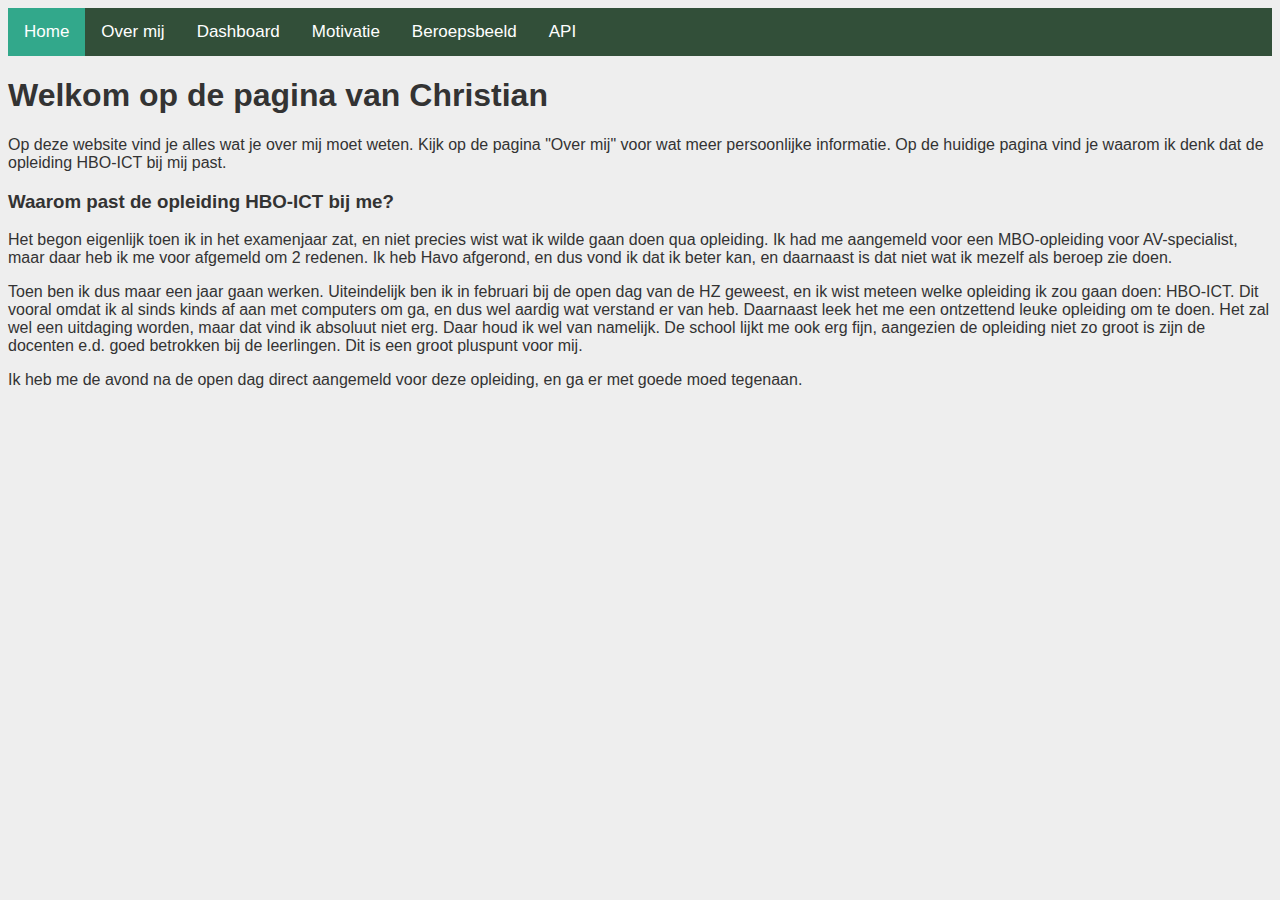
<file: index.html>
<!DOCTYPE html>
    <html>
        <head>
            <meta charset="UTF-8">
            <meta name="viewport" content="width=device-width, initial-scale=1.0">
            <meta http-equiv="X-UA-Compatible" content="ie=edge">
            <title>Christian's pagina</title>
            <link rel="icon" type="image/png" sizes="32x32" href="/assets/favicon-32x32.png">
            <link rel="stylesheet" href="/assets/css/style.css">
            <div class=topnav>
                <a class=active href=index.html>Home</a>
                <a href=profile.html>Over mij</a>
                <a href=dashboard.html>Dashboard</a>
                <a href="motivatie.html">Motivatie</a>
                <a href="beroepsbeeld.html">Beroepsbeeld</a>
                <a href="api.html">API</a>
            </div>
            <h1>Welkom op de pagina van Christian</h1>
        </head>
        <body>
            <p>Op deze website vind je alles wat je over mij moet weten. Kijk op de pagina "Over mij" voor wat meer persoonlijke informatie. Op de huidige pagina vind je waarom ik denk dat de opleiding HBO-ICT bij mij past.</p>
            <h3>Waarom past de opleiding HBO-ICT bij me?</h3>
            <p>Het begon eigenlijk toen ik in het examenjaar zat, en niet precies wist wat ik wilde gaan doen qua opleiding. Ik had me aangemeld voor een MBO-opleiding voor AV-specialist, maar daar heb ik me voor afgemeld om 2 redenen. Ik heb Havo afgerond, en dus vond ik dat ik beter kan, en daarnaast is dat niet wat ik mezelf als beroep zie doen.</p>
            <p>Toen ben ik dus maar een jaar gaan werken. Uiteindelijk ben ik in februari bij de open dag van de HZ geweest, en ik wist meteen welke opleiding ik zou gaan doen: HBO-ICT. Dit vooral omdat ik al sinds kinds af aan met computers om ga, en dus wel aardig wat verstand er van heb. Daarnaast leek het me een ontzettend leuke opleiding om te doen. Het zal wel een uitdaging worden, maar dat vind ik absoluut niet erg. Daar houd ik wel van namelijk. De school lijkt me ook erg fijn, aangezien de opleiding niet zo groot is zijn de docenten e.d. goed betrokken bij de leerlingen. Dit is een groot pluspunt voor mij.</p>
            <p>Ik heb me de avond na de open dag direct aangemeld voor deze opleiding, en ga er met goede moed tegenaan.</p>
        </body>
    </html>
</file>
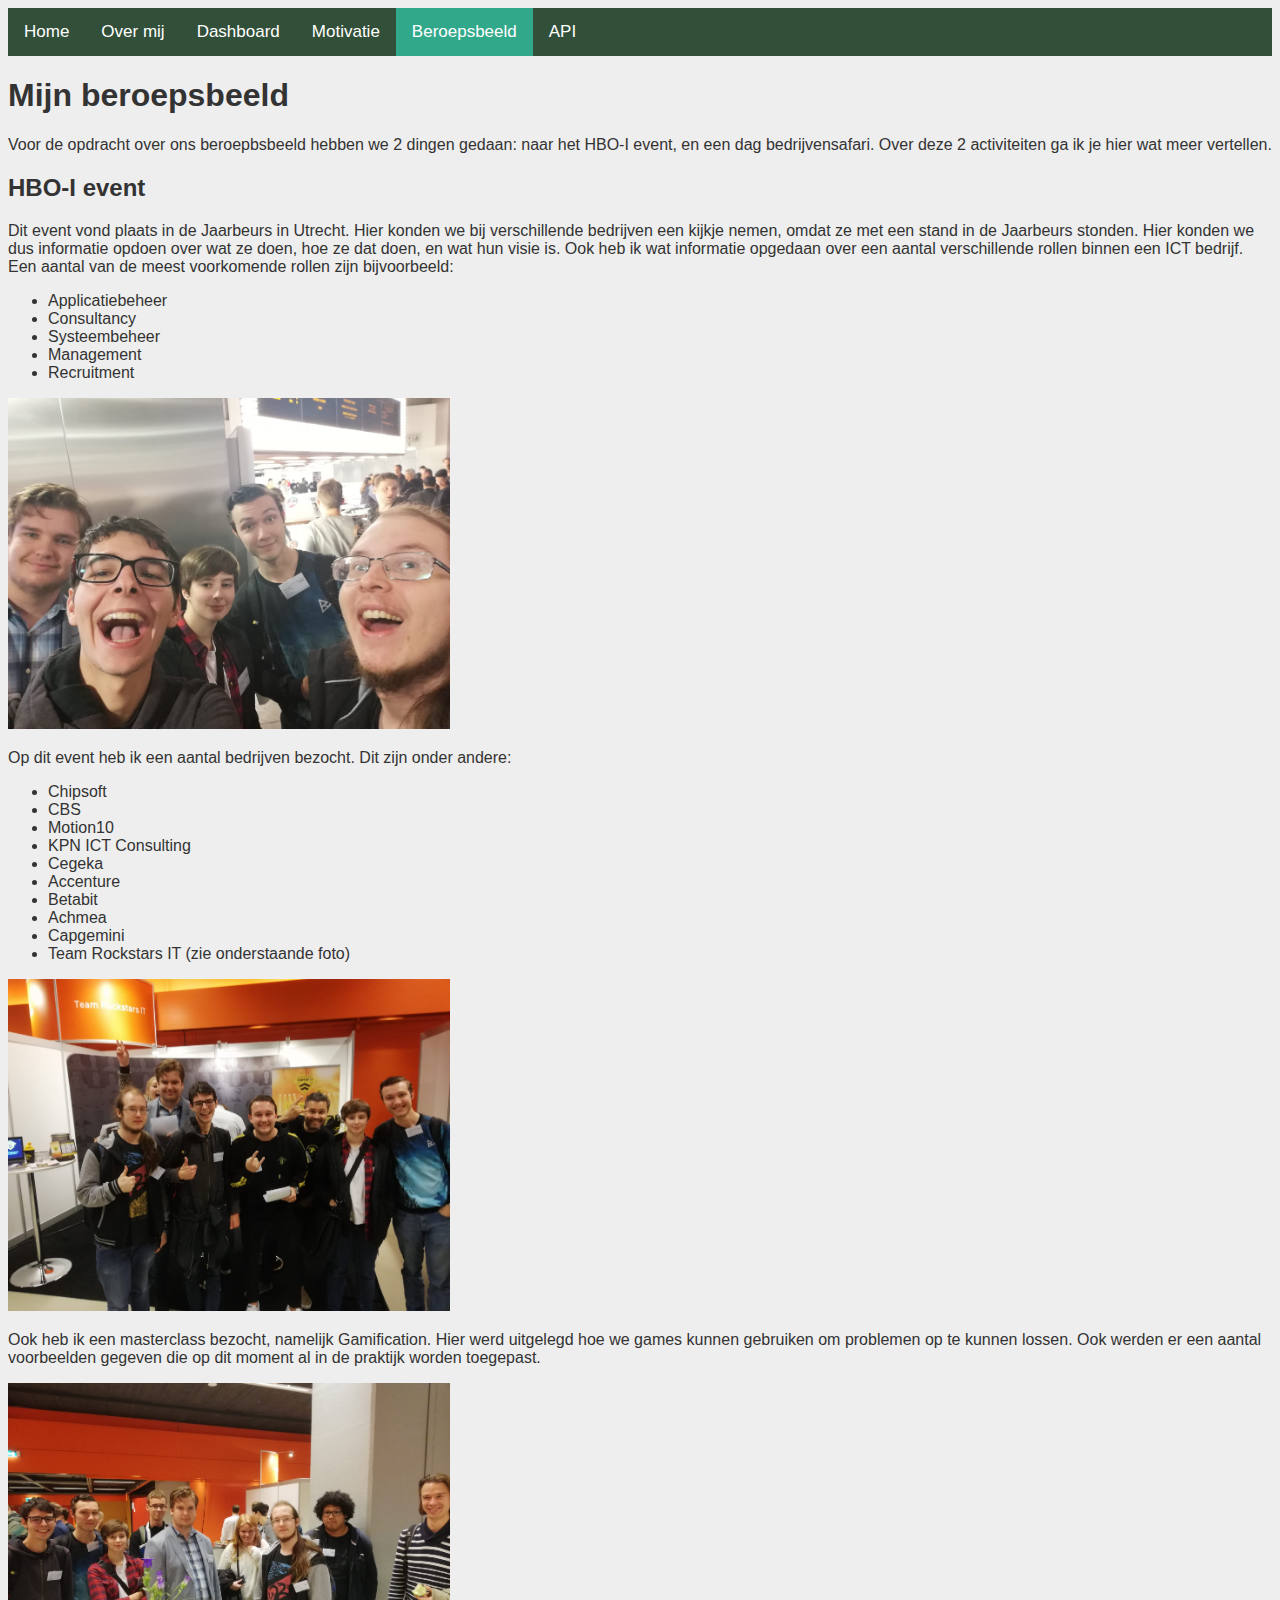
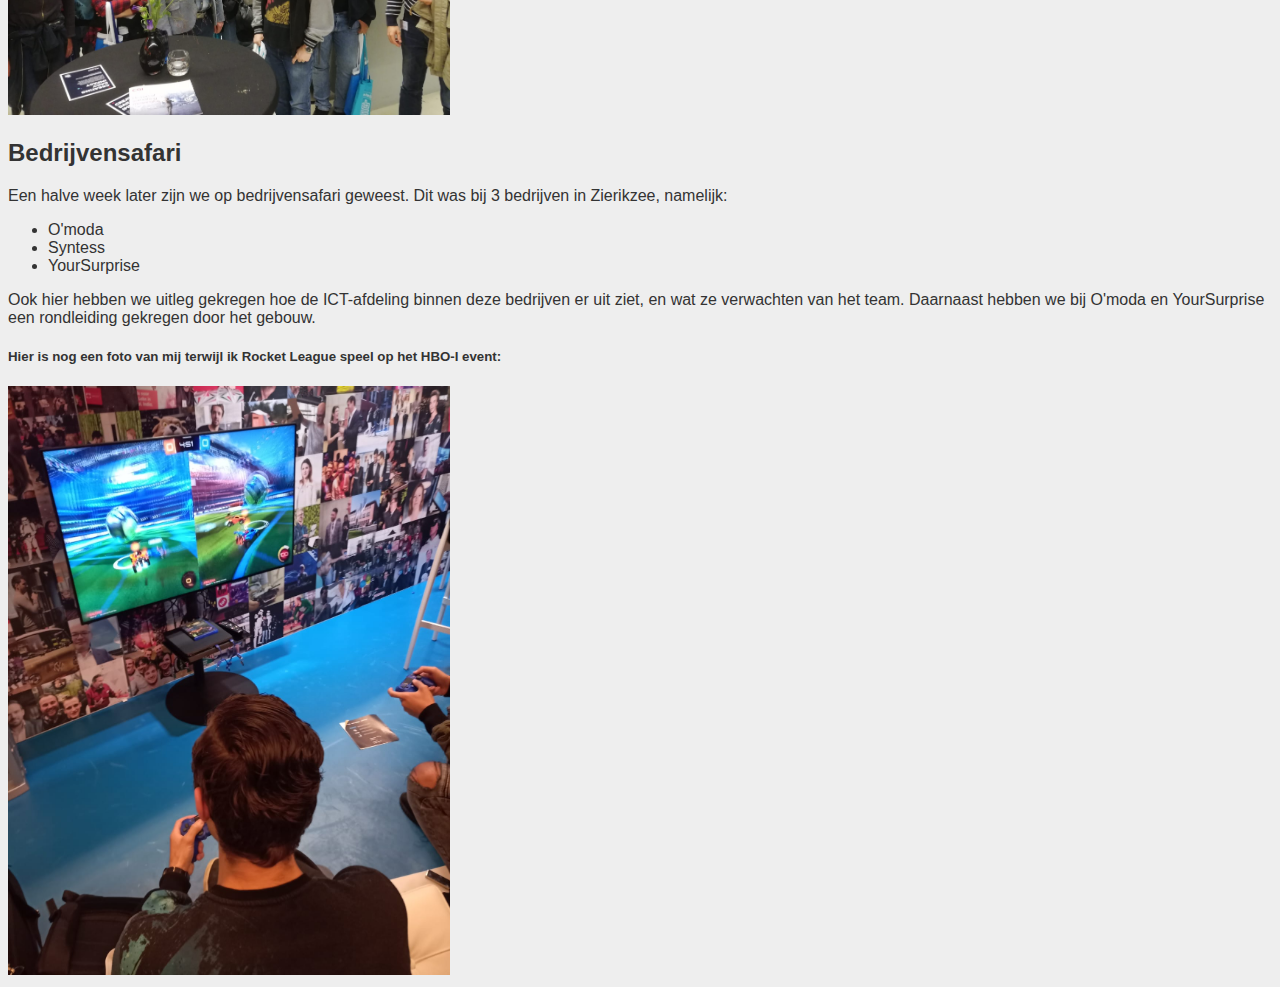
<file: beroepsbeeld.html>
<!DOCTYPE html>
<html lang="en">
<head>
    <meta charset="UTF-8">
    <meta name="viewport" content="width=device-width, initial-scale=1.0">
    <meta http-equiv="X-UA-Compatible" content="ie=edge">
    <link rel="icon" type="image/png" sizes="32x32" href="/assets/favicon-32x32.png">
    <link rel="stylesheet" href="/assets/css/style.css">
    <title>Christian - Beroepsbeeld</title>
    <div class=topnav>
        <a href=index.html>Home</a>
        <a href=profile.html>Over mij</a>
        <a href=dashboard.html>Dashboard</a>
        <a href="motivatie.html">Motivatie</a>
        <a class=active href="beroepsbeeld.html">Beroepsbeeld</a>
        <a href="api.html">API</a>
    </div>
    <h1>Mijn beroepsbeeld</h1>
</head>
<body>
    <p>Voor de opdracht over ons beroepbsbeeld hebben we 2 dingen gedaan: naar het HBO-I event, en een dag bedrijvensafari. Over deze 2 activiteiten ga ik je hier wat meer vertellen.</p>
    <h2>HBO-I event</h2>
    <p>
        Dit event vond plaats in de Jaarbeurs in Utrecht. Hier konden we bij verschillende bedrijven een kijkje nemen, omdat ze met een stand in de Jaarbeurs stonden. Hier konden we dus informatie opdoen over wat ze doen, hoe ze dat doen, en wat hun visie is. Ook heb ik wat informatie opgedaan over een aantal verschillende rollen binnen een ICT bedrijf. Een aantal van de meest voorkomende rollen zijn bijvoorbeeld:
        <ul>
            <li>Applicatiebeheer</li>
            <li>Consultancy</li>
            <li>Systeembeheer</li>
            <li>Management</li>
            <li>Recruitment</li>
        </ul>
        <img src="assets/event-foto1.jpg" alt="HBO-I foto bij ingang" width=35%>
    </p>
    <p>
        Op dit event heb ik een aantal bedrijven bezocht. Dit zijn onder andere:
        <ul>
            <li>Chipsoft</li>
            <li>CBS</li>
            <li>Motion10</li>
            <li>KPN ICT Consulting</li>
            <li>Cegeka</li>
            <li>Accenture</li>
            <li>Betabit</li>
            <li>Achmea</li>
            <li>Capgemini</li>
            <li>Team Rockstars IT (zie onderstaande foto)</li>
        </ul>
        <img src="assets/event-foto2.jpg" alt="HBO-I Team Rockstars IT" width=35%>
    </p>
    <p>
        Ook heb ik een masterclass bezocht, namelijk Gamification. Hier werd uitgelegd hoe we games kunnen gebruiken om problemen op te kunnen lossen. Ook werden er een aantal voorbeelden gegeven die op dit moment al in de praktijk worden toegepast.
    </p>
    <img src="assets/event-foto3.jpg" alt="HBO-I foto met Loek" width=35%>
    <h2>Bedrijvensafari</h2>
    <p>
        Een halve week later zijn we op bedrijvensafari geweest. Dit was bij 3 bedrijven in Zierikzee, namelijk:
        <ul>
            <li>O'moda</li>
            <li>Syntess</li>
            <li>YourSurprise</li>
        </ul>
        Ook hier hebben we uitleg gekregen hoe de ICT-afdeling binnen deze bedrijven er uit ziet, en wat ze verwachten van het team. Daarnaast hebben we bij O'moda en YourSurprise een rondleiding gekregen door het gebouw.
    </p>
    <h5>Hier is nog een foto van mij terwijl ik Rocket League speel op het HBO-I event:</h5>
    <img src="assets/event-foto4.jpg" alt="HBO-I ik speel Rocket League" width=35%>
</body>
</html>
</file>
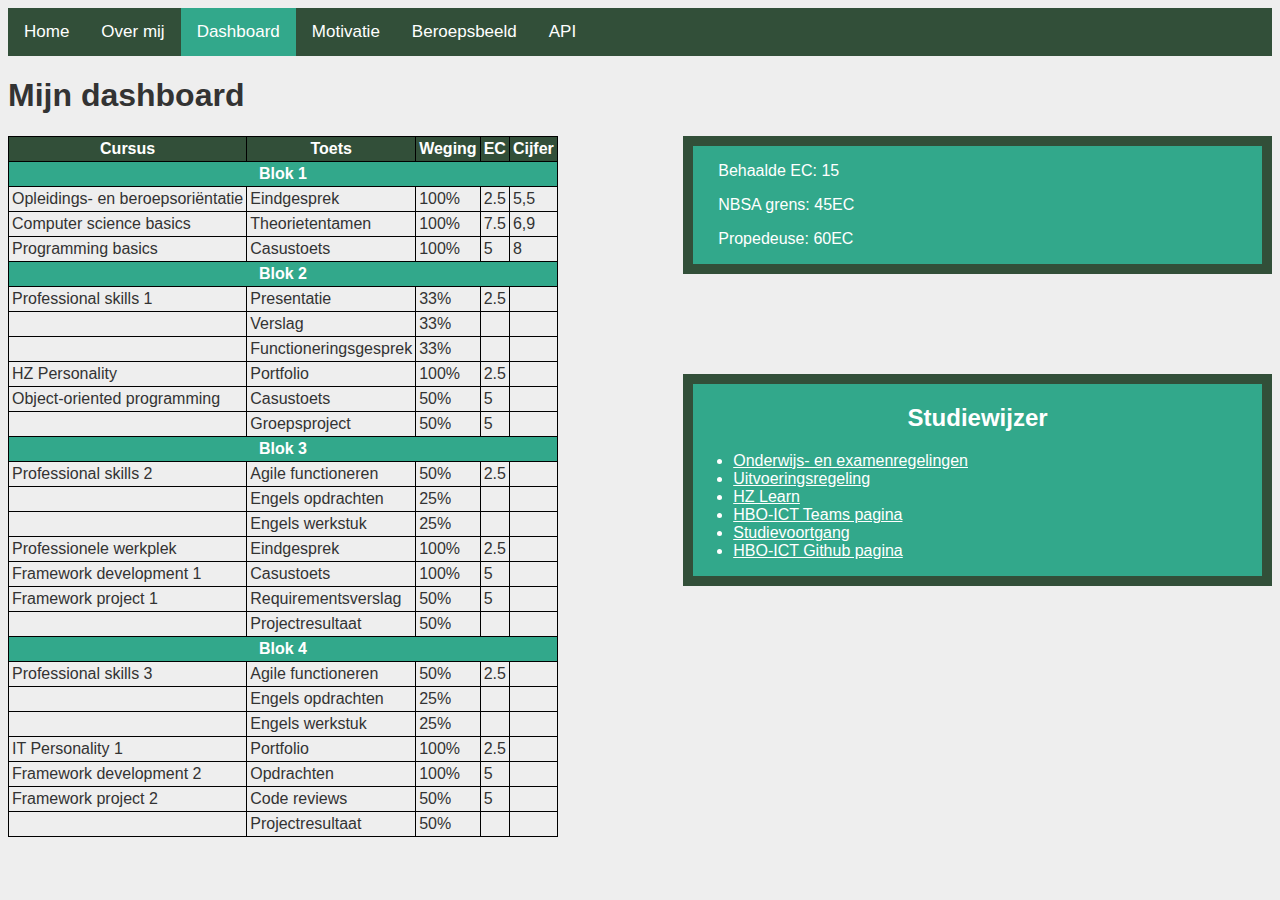
<file: dashboard.html>
<!DOCTYPE html>
<html>
    <head>
        <meta charset="UTF-8">
        <meta name="viewport" content="width=device-width, initial-scale=1.0">
        <meta http-equiv="X-UA-Compatible" content="ie=edge">
        <title>Christian - Dashboard</title>
        <link rel="icon" type="image/png" sizes="32x32" href="/assets/favicon-32x32.png">
        <style>
            th, td {
                border: 1px solid black;
                padding: 3px;
            }
            table {
                display: block;
                margin-left: 0px;
                margin-right: 0PX;
                width: 49%;
                border-collapse: collapse;
                float: left;
                margin-bottom: 10px;
            } 
        </style>
        <link rel="stylesheet" href="/assets/css/style.css">
        <div class=topnav>
            <a href=index.html>Home</a>
            <a href=profile.html>Over mij</a>
            <a class=active href=dashboard.html>Dashboard</a>
            <a href="motivatie.html">Motivatie</a>
            <a href="beroepsbeeld.html">Beroepsbeeld</a>
            <a href="api.html">API</a>
        </div>
        <h1>Mijn dashboard</h1>
    </head>
    <body>
        <div class="table">
        <table>
                <tr style="background-color: #324f39; color: white">
                    <th>Cursus</th>
                    <th>Toets</th>
                    <th>Weging</th>
                    <th>EC</th>
                    <th>Cijfer</th>
                </tr>
                <tr>
                    <th colspan="8" style="background-color: #32A88B; color: white">Blok 1</th>
                </tr>
                <tr>
                    <td>Opleidings- en beroepsori&#235;ntatie</td>
                    <td>Eindgesprek</td>
                    <td>100%</td>
                    <td>2.5</td>
                    <td class="cijfer">5,5</td>
                </tr>
                <tr>
                    <td>Computer science basics</td>
                    <td>Theorietentamen</td>
                    <td>100%</td>
                    <td>7.5</td>
                    <td class="cijfer">6,9</td>
                </tr>
                <tr>
                    <td>Programming basics</td>
                    <td>Casustoets</td>
                    <td>100%</td>
                    <td>5</td>
                    <td class="cijfer">8</td>
                </tr>
                <tr>
                    <th colspan="8" style="background-color: #32A88B; color: white">Blok 2</th>
                </tr>
                <tr>
                    <td>Professional skills 1</td>
                    <td>Presentatie</td>
                    <td>33%</td>
                    <td>2.5</td>
                    <td class="cijfer"></td>
                </tr>
                <tr>
                    <td></td>
                    <td>Verslag</td>
                    <td>33%</td>
                    <td></td>
                    <td class="cijfer"></td>
                </tr>
                <tr>
                    <td></td>
                    <td>Functioneringsgesprek</td>
                    <td>33%</td>
                    <td></td>
                    <td class="cijfer"></td>
                </tr>
                <tr>
                    <td>HZ Personality</td>
                    <td>Portfolio</td>
                    <td>100%</td>
                    <td>2.5</td>
                    <td class="cijfer"></td>
                </tr>
                <tr>
                    <td>Object-oriented programming</td>
                    <td>Casustoets</td>
                    <td>50%</td>
                    <td>5</td>
                    <td class="cijfer"></td>
                </tr>
                <tr>
                    <td></td>
                    <td>Groepsproject</td>
                    <td>50%</td>
                    <td>5</td>
                    <td class="cijfer"></td>
                </tr>
                <tr>
                    <th colspan="8" style="background-color: #32A88B; color: white">Blok 3</th>
                </tr>
                <tr>
                    <td>Professional skills 2</td>
                    <td>Agile functioneren</td>
                    <td>50%</td>
                    <td>2.5</td>
                    <td class="cijfer"></td>
                </tr>
                <tr>
                    <td></td>
                    <td>Engels opdrachten</td>
                    <td>25%</td>
                    <td></td>
                    <td class="cijfer"></td>
                </tr>
                <tr>
                    <td></td>
                    <td>Engels werkstuk</td>
                    <td>25%</td>
                    <td></td>
                    <td class="cijfer"></td>
                </tr>
                <tr>
                    <td>Professionele werkplek</td>
                    <td>Eindgesprek</td>
                    <td>100%</td>
                    <td>2.5</td>
                    <td class="cijfer"></td>
                </tr>
                <tr>
                    <td>Framework development 1</td>
                    <td>Casustoets</td>
                    <td>100%</td>
                    <td>5</td>
                    <td class="cijfer"></td>
                </tr>
                <tr>
                    <td>Framework project 1</td>
                    <td>Requirementsverslag</td>
                    <td>50%</td>
                    <td>5</td>
                    <td class="cijfer"></td>
                </tr>
                <tr>
                    <td></td>
                    <td>Projectresultaat</td>
                    <td>50%</td>
                    <td></td>
                    <td class="cijfer"></td>
                </tr>
                <tr>
                    <th colspan="8" style="background-color: #32A88B; color: white">Blok 4</th>
                </tr>
                <tr>
                    <td>Professional skills 3</td>
                    <td>Agile functioneren</td>
                    <td>50%</td>
                    <td>2.5</td>
                    <td class="cijfer"></td>
                </tr>
                <tr>
                    <td></td>
                    <td>Engels opdrachten</td>
                    <td>25%</td>
                    <td></td>
                    <td class="cijfer"></td>
                </tr>
                <tr>
                    <td></td>
                    <td>Engels werkstuk</td>
                    <td>25%</td>
                    <td></td>
                    <td class="cijfer"></td>
                </tr>
                <tr>
                    <td>IT Personality 1</td>
                    <td>Portfolio</td>
                    <td>100%</td>
                    <td>2.5</td>
                    <td class="cijfer"></td>
                </tr>
                <tr>
                    <td>Framework development 2</td>
                    <td>Opdrachten</td>
                    <td>100%</td>
                    <td>5</td>
                    <td class="cijfer"></td>
                </tr>
                <tr>
                    <td>Framework project 2</td>
                    <td>Code reviews</td>
                    <td>50%</td>
                    <td>5</td>
                    <td class="cijfer"></td>
                </tr>
                <tr>
                    <td></td>
                    <td>Projectresultaat</td>
                    <td>50%</td>
                    <td></td>
                    <td class="cijfer"></td>
                </tr>
        </table>
        </div>
        <div class="box" style="text-align: left">
            <p style="margin-left: 25px">Behaalde EC: 15</p>
            <p style="margin-left: 25px">NBSA grens: 45EC</p>
            <p style="margin-left: 25px">Propedeuse: 60EC</p>
        </div>
        <div class="box">
            <h2>Studiewijzer</h2>
            <p id="studiewijzer">
                <ul>
                    <li id="studiewijzer"><a id="studiewijzer" href="https://hz.nl/over-de-hz/regelingen-documenten-1/onderwijs-en-examenregelingen">Onderwijs- en examenregelingen</a></li>
                    <li id="studiewijzer"><a id="studiewijzer" href="https://hz.nl/uploads/documents/Regelingen/OERS/2018-2019/9.-HBO-ICT-vt-Uitvoeringsregeling-HZ-2018%E2%80%932019.pdf">Uitvoeringsregeling</a></li>
                    <li id="studiewijzer"><a id="studiewijzer" href="https://learn.hz.nl/">HZ Learn</a></li>
                    <li id="studiewijzer"><a id="studiewijzer" href="https://teams.microsoft.com/l/channel/19%3a827654897ab746089c081f24aff1c984%40thread.skype/Algemeen?groupId=337e8cca-f67d-4132-9fa9-b0c761bbeb94&tenantId=4c16deb3-342d-4fca-bcd5-b1429308034c">HBO-ICT Teams pagina</a></li>
                    <li id="studiewijzer"><a id="studiewijzer" href="https://apps.hz.nl/angular/studievoortgang/studiestatus">Studievoortgang</a></li>
                    <li id="studiewijzer"><a id="studiewijzer" href="https://github.com/HZ-HBO-ICT">HBO-ICT Github pagina</a></li>
                </ul>
            </p>
        </div>
        <script src="/assets/js/app.js"></script>
    </body>
</html>
</file>
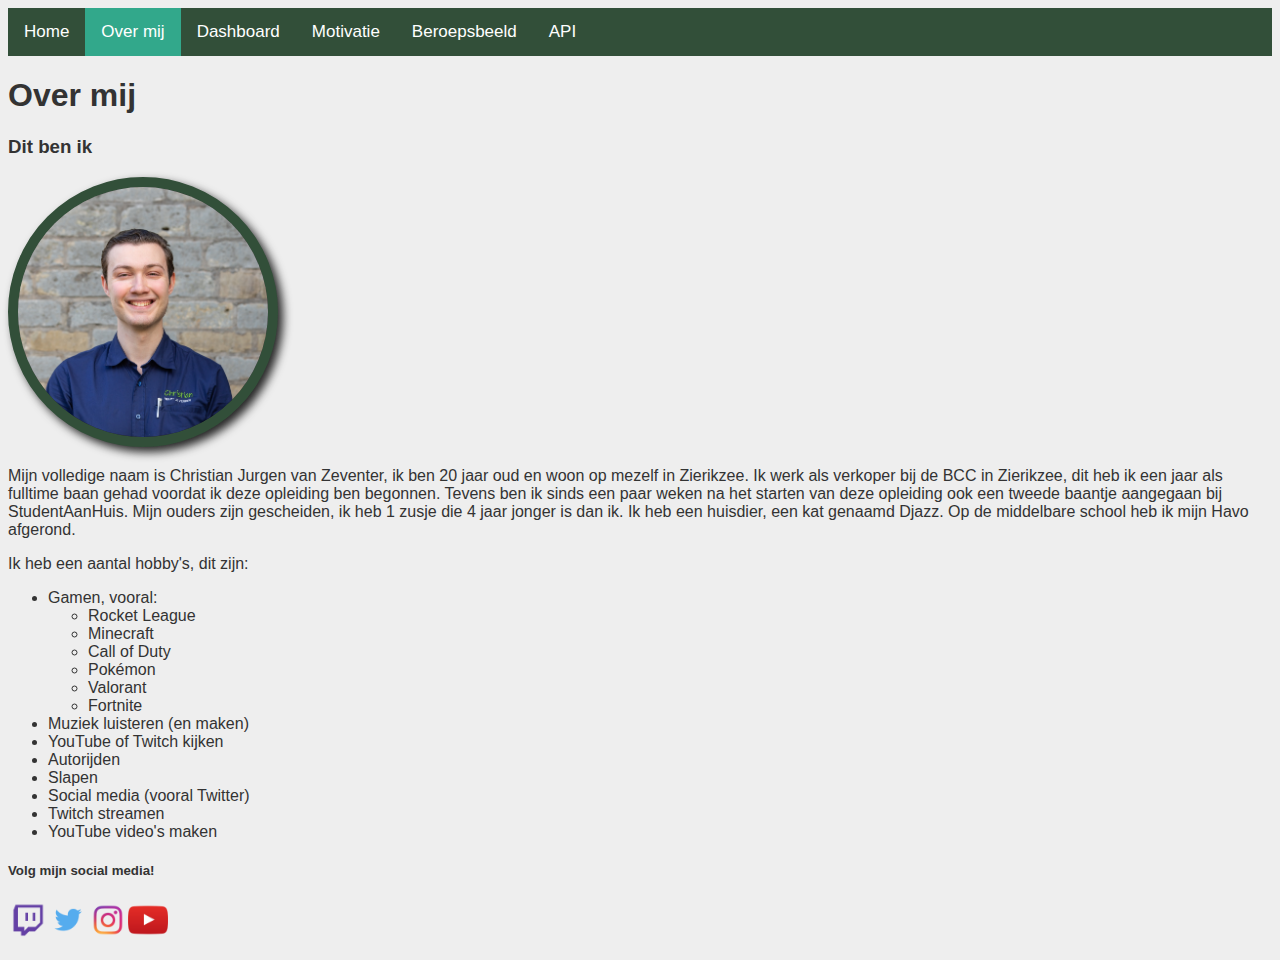
<file: profile.html>
<!DOCTYPE html>
    <html>
        <head>
            <meta charset="UTF-8">
            <meta name="viewport" content="width=device-width, initial-scale=1.0">
            <meta http-equiv="X-UA-Compatible" content="ie=edge">
            <title>Christian - Over mij</title>
            <link rel="icon" type="image/png" sizes="32x32" href="/assets/favicon-32x32.png">
            <link rel="stylesheet" href="/assets/css/style.css">
            <div class=topnav>
                <a href=index.html>Home</a>
                <a class=active href=profile.html>Over mij</a>
                <a href=dashboard.html>Dashboard</a>
                <a href="motivatie.html">Motivatie</a>
                <a href="beroepsbeeld.html">Beroepsbeeld</a>
                <a href="api.html">API</a>
            </div>
            <h1>Over mij</h1>
        </head>
        <body>
            <h3>Dit ben ik</h3>
            <img class=thick-black-border style="-webkit-filter: drop-shadow(5px 5px 5px #222); filter: drop-shadow(5px 5px 5px #222);" src="/assets/profielfoto.jpg" width="250" height="250" alt="Foto van mij in werkkleding">
            <p>
                Mijn volledige naam is Christian Jurgen van Zeventer, ik ben 20 jaar oud en woon op mezelf in Zierikzee. Ik werk als verkoper bij de BCC in Zierikzee, dit heb ik een jaar als fulltime baan gehad voordat ik deze opleiding ben begonnen. Tevens ben ik sinds een paar weken na het starten van deze opleiding ook een tweede baantje aangegaan bij StudentAanHuis. Mijn ouders zijn gescheiden, ik heb 1 zusje die 4 jaar jonger is dan ik. Ik heb een huisdier, een kat genaamd Djazz. Op de middelbare school heb ik mijn Havo afgerond.
            </p>
            <p>
                Ik heb een aantal hobby's, dit zijn:
                <ul>
                    <li>Gamen, vooral:
                        <ul>
                            <li>Rocket League</li>
                            <li>Minecraft</li>
                            <li>Call of Duty</li>
                            <li>Pok&#233;mon</li>
                            <li>Valorant</li>
                            <li>Fortnite</li>
                        </ul>
                    </li>
                    <li>Muziek luisteren (en maken)</li>
                    <li>YouTube of Twitch kijken</li>
                    <li>Autorijden</li>
                    <li>Slapen</li>
                    <li>Social media (vooral Twitter)</li>
                    <li>Twitch streamen</li>
                    <li>YouTube video's maken</li>
                </ul>
            </p>
            <h5>Volg mijn social media!</h5>
            <p>
                <a target=_blank href="https://twitch.tv/justsaycj"><img src="/assets/Twitch.png" alt="Twitch" width="40px" height="40px"></a><a target=_blank href="https://twitter.com/justsaycj"><img src="/assets/Twitter.png" alt="Twitter" width="40px" height="40px"></a><a target=_blank href="https://www.instagram.com/just.say.cj/"><img src="/assets/Instagram.png" alt="Instagram" width="40px" height="40px"></a><a target=_blank href="https://www.youtube.com/channel/UCX-jjnpVwx-ezgULTTr2xSw?"><img src="/assets/YouTube.png" alt="YouTube" width="40px" height="40px"></a>
            </p>
        </body>
    </html>
</file>
<file: assets/css/style.css>
body {
    background-color:#eeeeee;
    color:#333333;
    font-family:Arial, Verdana, sans-serif;
}

.thick-black-border {
    border-color: #324f39;
    border-width: 10px;
    border-style: solid;
    border-radius: 50%;
}

.box {
    float: right;
    background-color: #32A88B;
    border-style: solid;
    border-color: #324f39;
    border-width: 10px;
    width: 45%;
    text-align: center;
    color: white;
    margin-bottom: 100px;
}

#studiewijzer {
    text-align: left;
    color: white;
}

.topnav {
    background-color: #324f39;
    overflow: hidden;
  }

.topnav a {
    float: left;
    color: white;
    text-align: center;
    padding: 14px 16px;
    text-decoration: none;
    font-size: 17px;
    }

.topnav a:hover {
    background-color: #ddd;
    color: black;
    }

.topnav a.active {
    background-color: #32A88B;
    color: white;
    }

@keyframes border {
    0% {border-color: #324f39}
    50% {border-color: #32A88B}
    100% {border-color: #324f39}
}

img {
    animation-name: border;
    animation-duration: 5s;
    animation-iteration-count: infinite;
}

.container {
    width: 70%;
    margin: 0 auto;
    text-align: center;
    margin-bottom: 2rem;
  }
  
  .picture-explanation-container {
    display: flex;
  }
  
  #picture {
    width: 50%;
    margin-right: 1rem;
  }
  
  #explanation {
    letter-spacing: 0px;
    line-height: 20px;
  }
</file>
